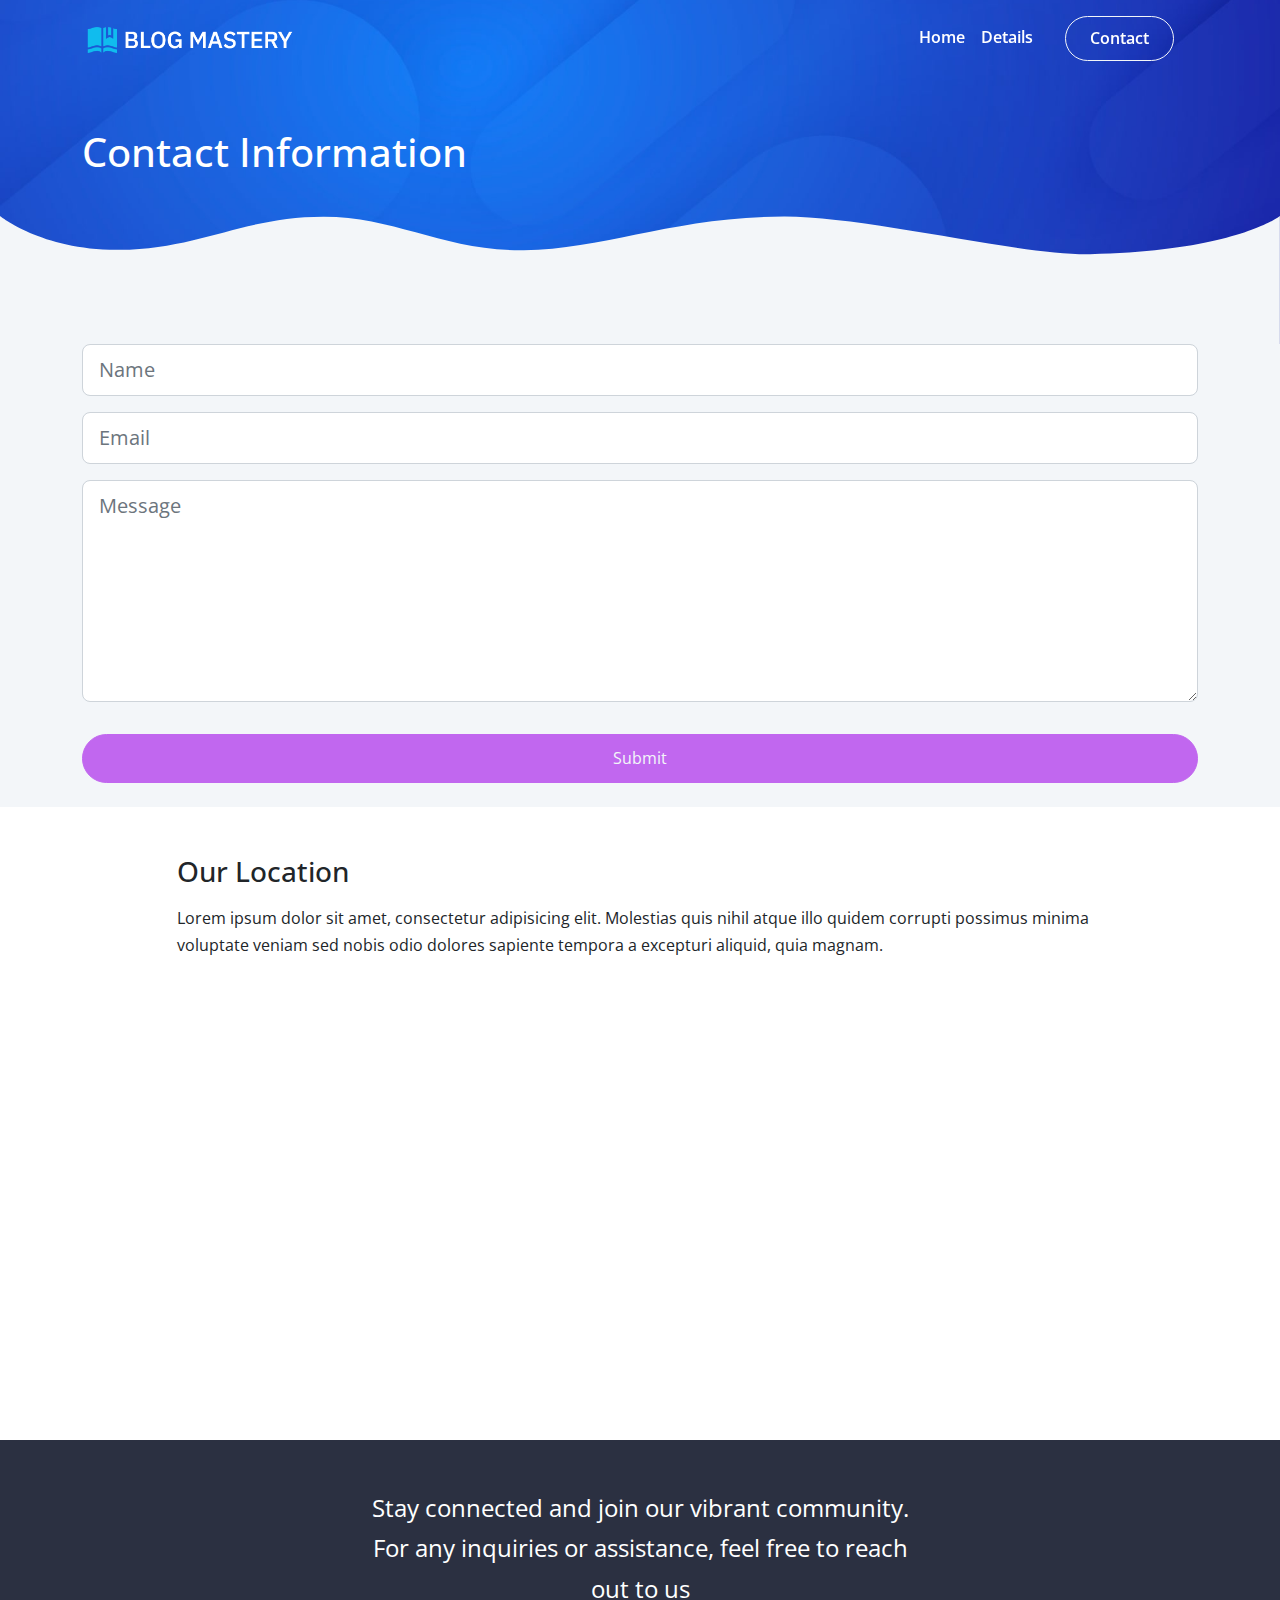
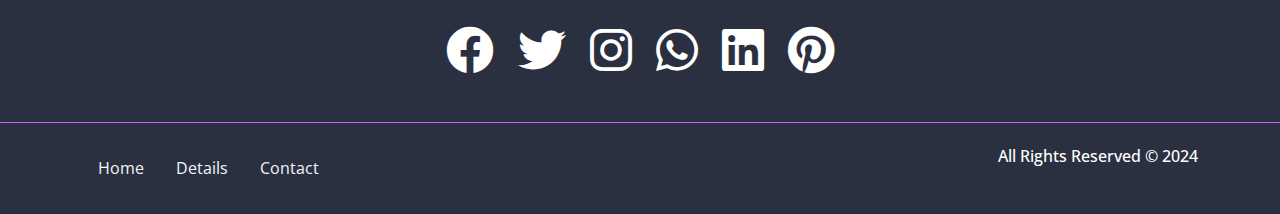
<file: contact.html>
<!DOCTYPE html>
<html lang="en">
  <head>
    <meta charset="UTF-8" />
    <meta http-equiv="X-UA-Compatible" content="IE=edge" />
    <meta name="viewport" content="width=device-width, initial-scale=1.0" />
    <link
      href="https://fonts.googleapis.com/css2?family=Open+Sans:ital,wght@0,400;0,600;0,700;1,400&display=swap"
      rel="stylesheet"
    />
    <link rel="stylesheet" href="css/font-awesome.css" />
    <link rel="stylesheet" href="css/bootstrap.css" />
    <link rel="stylesheet" href="css/styles.css" />
    <link rel="icon" href="images/favicon.png" />
    <title>Free E-Book | Start Your Own Blog</title>
  </head>
  <body>
    <!-- Navigation -->
    <nav class="navbar navbar-expand-lg fixed-top navbar-dark">
      <div class="container">
        <a href="index.html" class="navbar-brand">
          <img src="images/logo.png" alt="" width="225" class="" />
        </a>

        <button
          class="navbar-toggler"
          type="button"
          data-bs-toggle="collapse"
          data-bs-target="#navbarNavDropdown"
        >
          <span class="navbar-toggler-icon"></span>
        </button>

        <div class="collapse navbar-collapse" id="navbarNavDropdown">
          <ul class="navbar-nav ms-auto">
            <li class="nav-item">
              <a href="index.html" class="nav-link fw-semibold">Home</a>
            </li>

            <li class="nav-item">
              <a href="#details" class="nav-link fw-semibold">Details</a>
            </li>

            <li class="nav-item">
              <a
                href="contact.html"
                class="btn btn-outline-light fw-semibold nav-link fw-semibold px-4 mx-4"
                >Contact</a
              >
            </li>
          </ul>
        </div>
      </div>
    </nav>

    <!-- Header -->
    <header class="header">
      <!-- Hero -->
      <div class="hero text-white pt-7 pb-4">
        <div class="container-xl">
          <div class="row">
            <div class="col-12">
              <h1>Contact Information</h1>
            </div>
          </div>
        </div>
      </div>

      <svg
        class="frame-decoration"
        data-name="Layer 2"
        xmlns="http://www.w3.org/2000/svg"
        preserveAspectRatio="none"
        viewBox="0 0 1920 192.275"
      >
        <defs>
          <style>
            .cls-1 {
              fill: #f3f6f9;
            }
          </style>
        </defs>
        <title>frame-decoration</title>
        <path
          class="cls-1"
          d="M0,158.755s63.9,52.163,179.472,50.736c121.494-1.5,185.839-49.738,305.984-49.733,109.21,0,181.491,51.733,300.537,50.233,123.941-1.562,225.214-50.126,390.43-50.374,123.821-.185,353.982,58.374,458.976,56.373,217.907-4.153,284.6-57.236,284.6-57.236V351.03H0V158.755Z"
          transform="translate(0 -158.755)"
        />
      </svg>
    </header>

    <!-- Contact Form -->
<section class="contact bg-light pb-4">
<div class="container">
    <div class="row">
        <div class="col-12">
            <form>
                <div class="mb-3">
                    <input type="text" name="namee" class="form-control form-control-lg" placeholder="Name">
                </div>
                <div class="mb-3">
                    <input type="email" name="emaill" class="form-control form-control-lg" placeholder="Email">
                </div>
                <div class="mb-3">
                    <textarea type="text" class="form-control form-control-lg" name="message" placeholder="Message" rows="6"></textarea>
                </div>

                <div class="d-grid">
                    <button type="submit" class="btn btn-primary text-light mt-3">Submit</button>

                </div>
                
            </form>
            
            
        </div>
            
        </div>
        
    </div>
</div>
</section>

<section class="location my-5">
    <div class="container">
        <div class="row">
            <div class="col-10 offset-1">
                <h3>Our Location</h3>
                <p class="mb-4">
                    Lorem ipsum dolor sit amet, consectetur adipisicing elit. Molestias quis nihil atque illo quidem corrupti possimus minima voluptate veniam sed nobis odio dolores sapiente tempora a excepturi aliquid, quia magnam.
                </p>
                <div class="map">
<iframe
                src="https://www.google.com/maps/embed?pb=!1m18!1m12!1m3!1d1241.5303553091994!2d-0.14076024298621118!3d51.51210217963597!2m3!1f0!2f0!3f0!3m2!1i1024!2i768!4f13.1!3m3!1m2!1s0x487604d502268421%3A0x6a7d62889992f993!2sRegent+St%2C+Soho%2C+London+W1B+5TH%2C+UK!5e0!3m2!1sen!2sro!4v1476174541049"
                allowfullscreen
              ></iframe>
                </div>
            </div>
        </div>
    </div>
</section>


    <!-- Social -->
    <section class="social overflow-hidden py-5 text-bg-dark">
      <div class="container">
        <div class="row">
          <div class="col-md-6 offset-md-3 text-center fs-4">
            <p>
              Stay connected and join our vibrant community. For any inquiries
              or assistance, feel free to reach out to us
            </p>
            <div class="social-icons d-flex justify-content-center gap-4">
              <i class="fab fa-facebook fa-2x"></i>
              <i class="fab fa-twitter fa-2x"></i>
              <i class="fab fa-instagram fa-2x"></i>
              <i class="fab fa-whatsapp fa-2x"></i>
              <i class="fab fa-linkedin fa-2x"></i>
              <i class="fab fa-pinterest fa-2x"></i>
            </div>
          </div>
        </div>
      </div>
    </section>

    <!-- Footer -->
    <footer class="border-top border-primary text-bg-dark text-white py-4">
      <div class="container">
        <div class="row">
          <div class="col-md-6 float-start">
            <div>
              <ul class="nav">
                <li class="nav-item">
                  <a href="index.html" class="nav-link link-light">Home</a>
                </li>
                <li class="nav-item">
                  <a href="#details" class="nav-link link-light">Details</a>
                </li>
                <li class="nav-item">
                  <a href="contact.html" class="nav-link link-light">Contact</a>
                </li>
              </ul>
            </div>
          </div>
          <div class="col-md-6 text-end d-none d-md-block">
            <h6>All Rights Reserved &copy; 2024</h6>
          </div>
        </div>
      </div>
    </footer>

    <script src="js/bootstrap.bundle.min.js"></script>
    <script src="js/script.js"></script>
  </body>
</html>
</file>
<file: css/styles.css>
.navbar .btn-outline-light:hover {
  color: var(--bs-dark);
}

.navbar {
  transition: all 0.5s ease-in-out;
}

.navbar-sticky {
  opacity: 0.9;
  box-shadow: 0 0 10px rgba(0, 0, 0, 0.5);
}

.header {
  background: url(../images/header-background.jpg) center center no-repeat;
  background-size: cover;
}

.modal-dialog {
  max-width: 1040px;
}

.download {
  background: url("../images/download-background.jpg") center center;
  background-size: cover;
}

.social {
  background-color: darkgray;
}

.map iframe {
  left: 0;
  top: 0;
  height: 400px;
  width: 100%;
  border: none;
}
</file>
